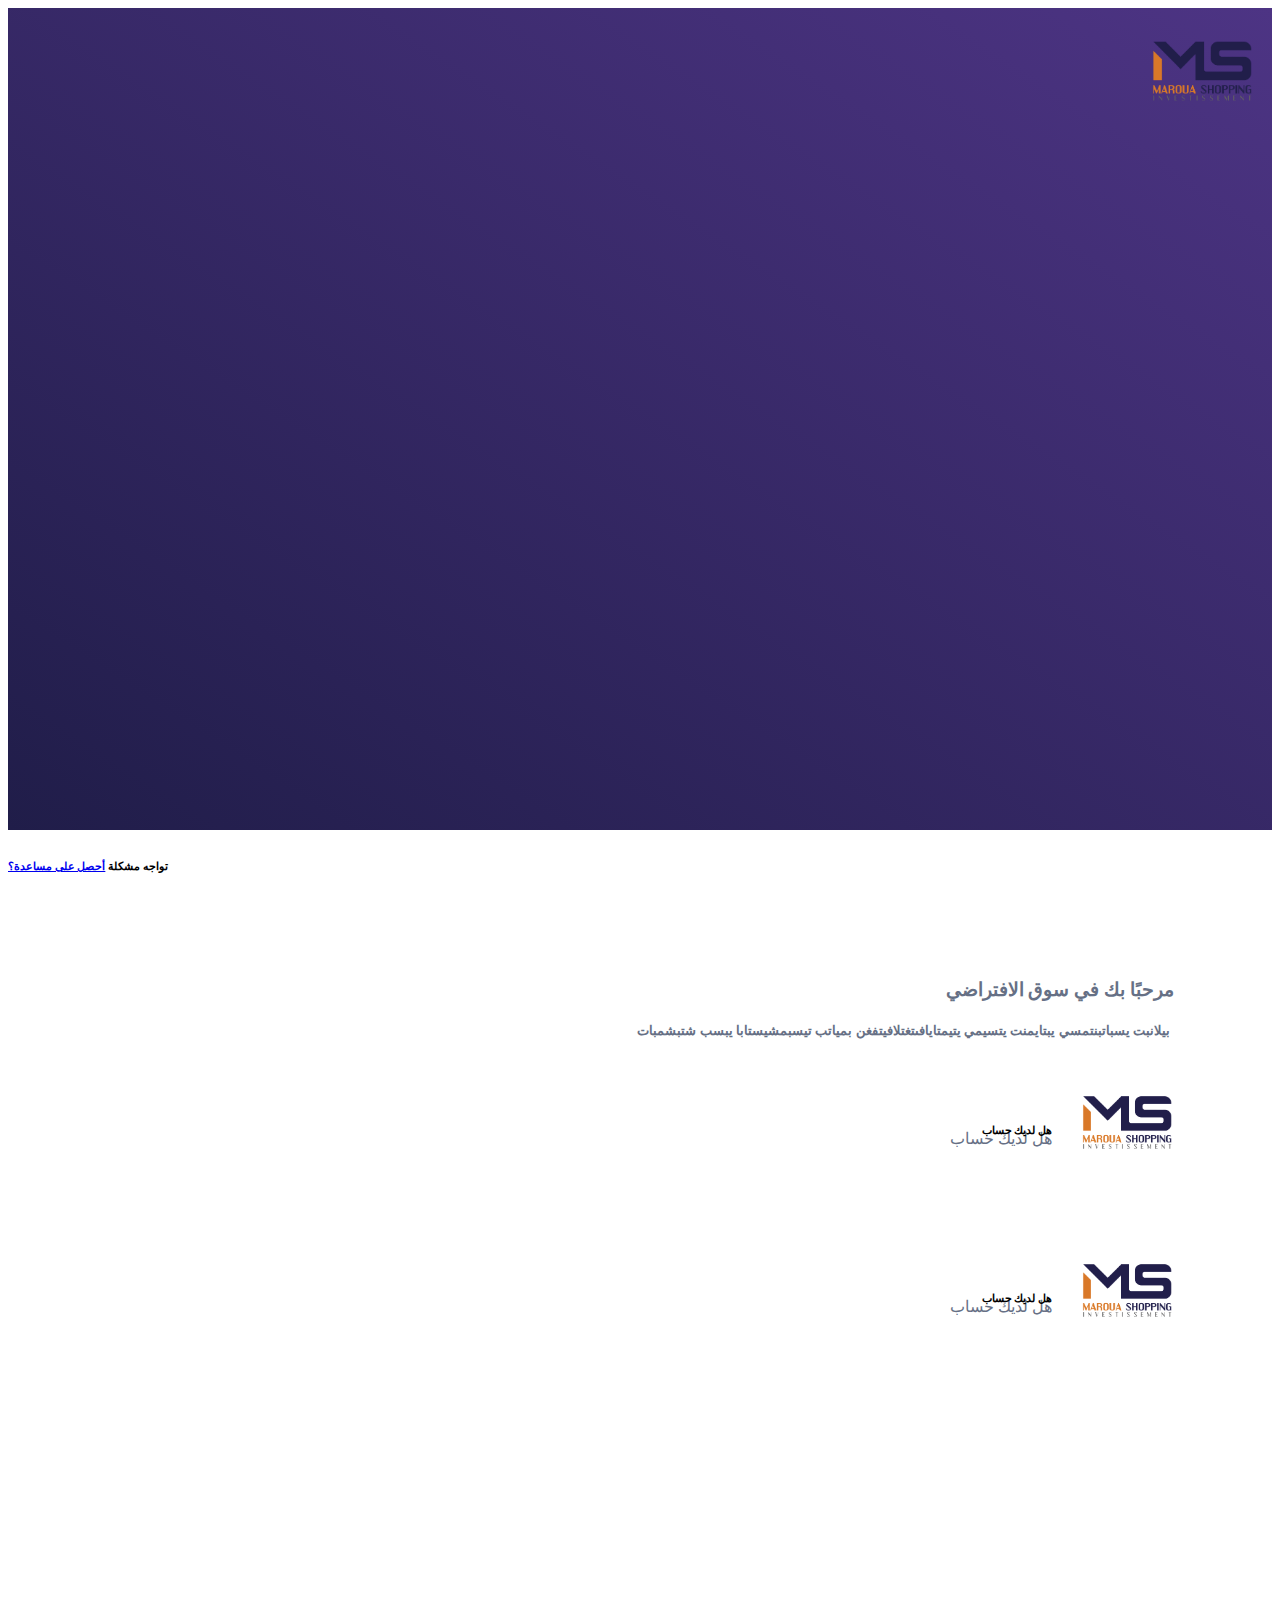
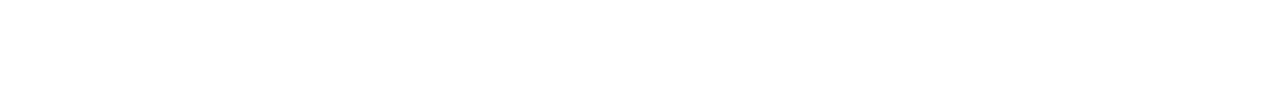
<file: auth-steps.html>
<!doctype html>
<html>
  <head>
    <meta charset="utf-8">
    <meta name="viewport" content="width=device-width, initial-scale=1">
    <title>Auth Steps</title>
    <link href="https://cdn.jsdelivr.net/npm/bootstrap@5.2.0-beta1/dist/css/bootstrap.min.css" rel="stylesheet" integrity="sha384-0evHe/X+R7YkIZDRvuzKMRqM+OrBnVFBL6DOitfPri4tjfHxaWutUpFmBp4vmVor" crossorigin="anonymous">
    <link rel="stylesheet" href="./public//style/css/style.css" />
    <link rel="stylesheet"  href="./public//style/css/authSteps.css" />
    <link rel="stylesheet" href="https://cdnjs.cloudflare.com/ajax/libs/font-awesome/6.1.1/css/all.min.css">
    
    <link rel="preconnect" href="https://fonts.googleapis.com">
    <link rel="preconnect" href="https://fonts.gstatic.com" crossorigin>
    <link href="https://fonts.googleapis.com/css2?family=Noto+Sans+Arabic&display=swap" rel="stylesheet">

  </head>
  <body>
    <div class="container" > 
      <div class="row">
        <!-- right-side -->
        <div class="col-12 col-sm-12 col-md-6 col-lg-6 col-xl-6 col-xxl-6 text-center right-side">
          <div class="header">
            <img src="./public/images/logo.png" alt="Ms-main-logo" width="100">
          </div>
        </div>
        <!-- left-side -->
        <div class="col-12 col-sm-12 col-md-6 col-lg-6 col-xl-6 col-xxl-6 text-left left-side" >
          <div class="header" dir="ltr">
            <h6>تواجه مشكلة <a href="#">أحصل على مساعدة؟</a></h6>
          </div>
          <div class="title">
            <h3>مرحبًا بك في سوق الافتراضي </h3> 
         </div>
        <div class="second-title">
          <h5>بيلانبت يسباتبنتمسي يبتايمنت يتسيمي يتيمتايافىتغتلافيتفغن بمياتب تيسبمشيستابا يبسب شتبشمبات</h5>
        </div>
        <!-- button -->
        <div class="btn shadow-lg p-3 shadow-lg-button" href="#"> 
          <div class="shadow-lg-img-arrow"><img src="./public/images/arrow.svg" alt="" width="30"></div>
          <div class="shadow-lg-img-but"> 
            <img src="./public/images/logo.png" alt="" width="90">
            <div class="shadow-lg-Text-but"><h6> هل لديك حساب </h6></div>
            <div class="shadow-lg-Text-but2"><h7> هل لديك حساب </h7></div>
          </div>
          </div>
        <div class="shadow-lg2">
          <div class="btn shadow-lg p-3 shadow-lg-button" href="#">
            <div class="shadow-lg-img-arrow2"><img src="./public/images/arrow.svg" alt="" width="30"></div>
            <div class="shadow-lg-img-but"> 
              <img src="./public/images/logo.png" alt="" width="90">
              <div class="shadow-lg-Text-but"><h6> هل لديك حساب </h6></div>
              <div class="shadow-lg-Text-but2"><h7> هل لديك حساب </h7></div>
            </div>
          </div>
         </div>
         </div>
      </div>
    </div>
    <script src="https://cdnjs.cloudflare.com/ajax/libs/jquery/3.6.0/jquery.min.js"></script>
    <script src="https://cdn.jsdelivr.net/npm/bootstrap@5.2.0-beta1/dist/js/bootstrap.bundle.min.js" integrity="sha384-pprn3073KE6tl6bjs2QrFaJGz5/SUsLqktiwsUTF55Jfv3qYSDhgCecCxMW52nD2" crossorigin="anonymous"></script>
    <script>
      $(".container > .row > .left-side > .shadow-lg2>.btn").hover(function() {
        $('.shadow-lg-img-arrow2').show()
      });
      $(".container > .row > .left-side > .shadow-lg2>.btn").on( "mouseleave", function() {
        $('.shadow-lg-img-arrow2').hide()
      } );

      $(".container > .row > .left-side > .shadow-lg").hover(function() {
        $('.shadow-lg-img-arrow').show()
      });
      $(".container > .row > .left-side > .shadow-lg").on( "mouseleave", function() {
        $('.shadow-lg-img-arrow').hide()
      } );

    </script>
  </body>
</html>
</file>
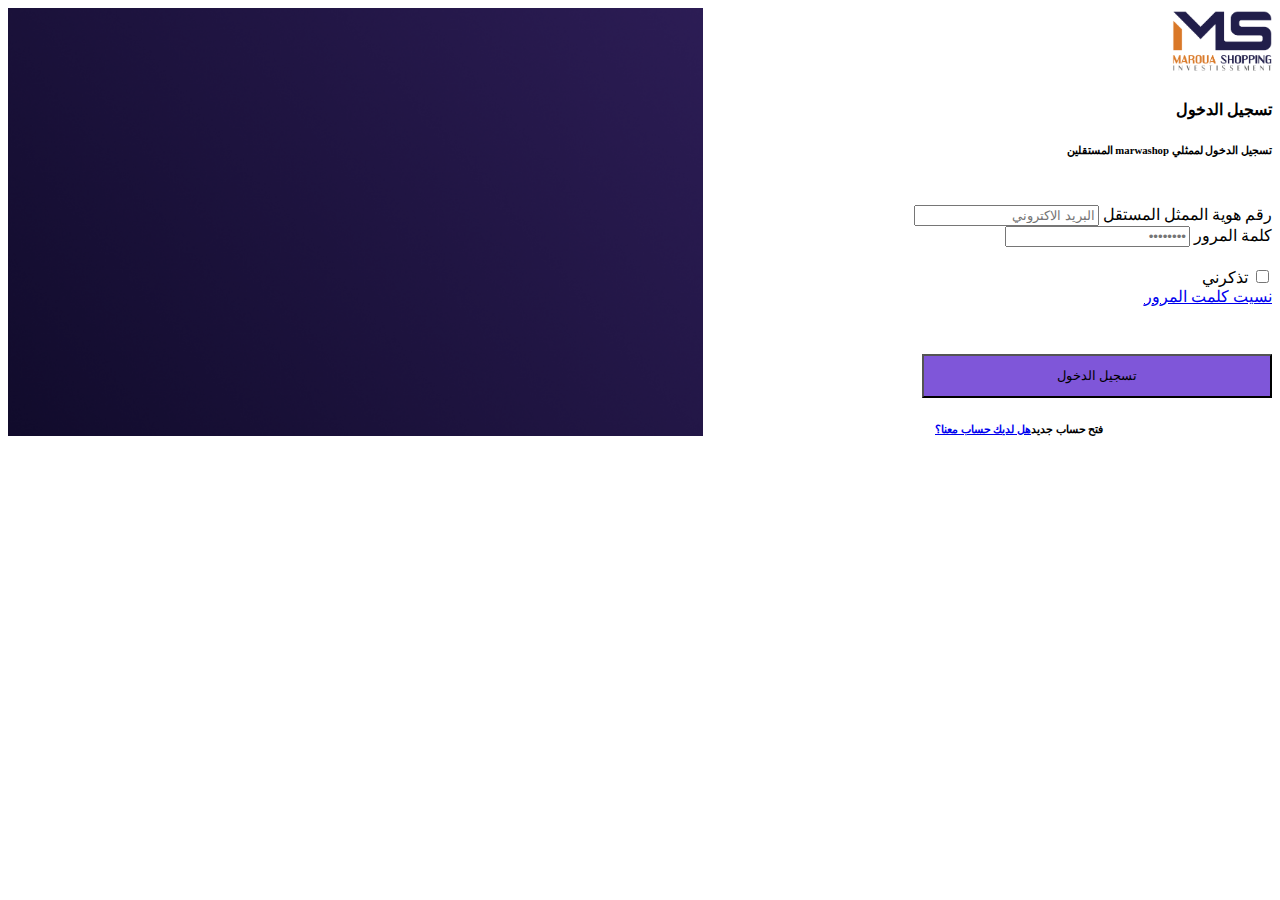
<file: Log in.html>
<!doctype html>
<html>
  <head>
    <meta charset="utf-8">
    <meta name="viewport" content="width=device-width, initial-scale=1">
    <title>Log in</title>
    <link href="https://cdn.jsdelivr.net/npm/bootstrap@5.2.0-beta1/dist/css/bootstrap.min.css" rel="stylesheet" integrity="sha384-0evHe/X+R7YkIZDRvuzKMRqM+OrBnVFBL6DOitfPri4tjfHxaWutUpFmBp4vmVor" crossorigin="anonymous">
    <link rel="stylesheet" href="./public//style/css/style.css" />
    <link rel="stylesheet"  href="./public//style/css/Log in.css" />
    <link rel="stylesheet" href="https://cdnjs.cloudflare.com/ajax/libs/font-awesome/6.1.1/css/all.min.css">
    
    <link rel="preconnect" href="https://fonts.googleapis.com">
    <link rel="preconnect" href="https://fonts.gstatic.com" crossorigin>
    <link href="https://fonts.googleapis.com/css2?family=Noto+Sans+Arabic&display=swap" rel="stylesheet">

  </head>
  <body lang="ar" dir="rtl">
   
    <section>
      <div class="container">
          <div class="row">
                 
              <div class="col-sm-6 offset-sm-6 p-5">
                      <a class="logo-login" href="index.html">
                          <img src="./public/images/logo.png" alt="Ms-main-logo" width="100">
                      </a>
                        <div class="title">
                              <h4>تسجيل الدخول</h4> 
                         </div>
                          <div class="second-title">
                            <h6>تسجيل الدخول لممثلي marwashop المستقلين</h6>
                         </div>
                   <!--  Form section -->
                  <form class="Forms">
                      <div class="mb-3">
                        <label for="exampleInputEmail1" class="form-label"> رقم هوية الممثل المستقل</label>
                        <input type="email" class="form-control"  id="exampleInputEmail1" aria-describedby="emailHelp" placeholder="البريد الاكتروني">
                      </div>
                      <div class="mb-3">
                        <label for="exampleInputPassword1" class="form-label">كلمة المرور</label>
                        <input type="password" class="form-control"  id="exampleInputPassword1" placeholder="••••••••">
                      </div>
                      <div class="d-flex align-items-center justify-content-between">
                        <div class="d-flex align-items-center"><input name="" type="checkbox" value="" /> <span class="pl-2 font-weight-bold">تذكرني</span></div>
                        <div class="forgot-password"><a href="#">نسيت كلمت المرور</a></div>
                      </div>
                      <button class="btn btn-primary">تسجيل الدخول</button>

                      <div class="forgot-Open-account" dir="ltr">
                        <h6>فتح حساب جديد<a href="#">هل لديك حساب معنا؟</a></h6>
                      </div>
                    </form>
              </div>
          </div>
      </div>
  </section>





    <script src="https://cdnjs.cloudflare.com/ajax/libs/jquery/3.6.0/jquery.min.js"></script>
    <script src="https://cdn.jsdelivr.net/npm/bootstrap@5.2.0-beta1/dist/js/bootstrap.bundle.min.js" integrity="sha384-pprn3073KE6tl6bjs2QrFaJGz5/SUsLqktiwsUTF55Jfv3qYSDhgCecCxMW52nD2" crossorigin="anonymous"></script>
  </body>
</html>
</file>
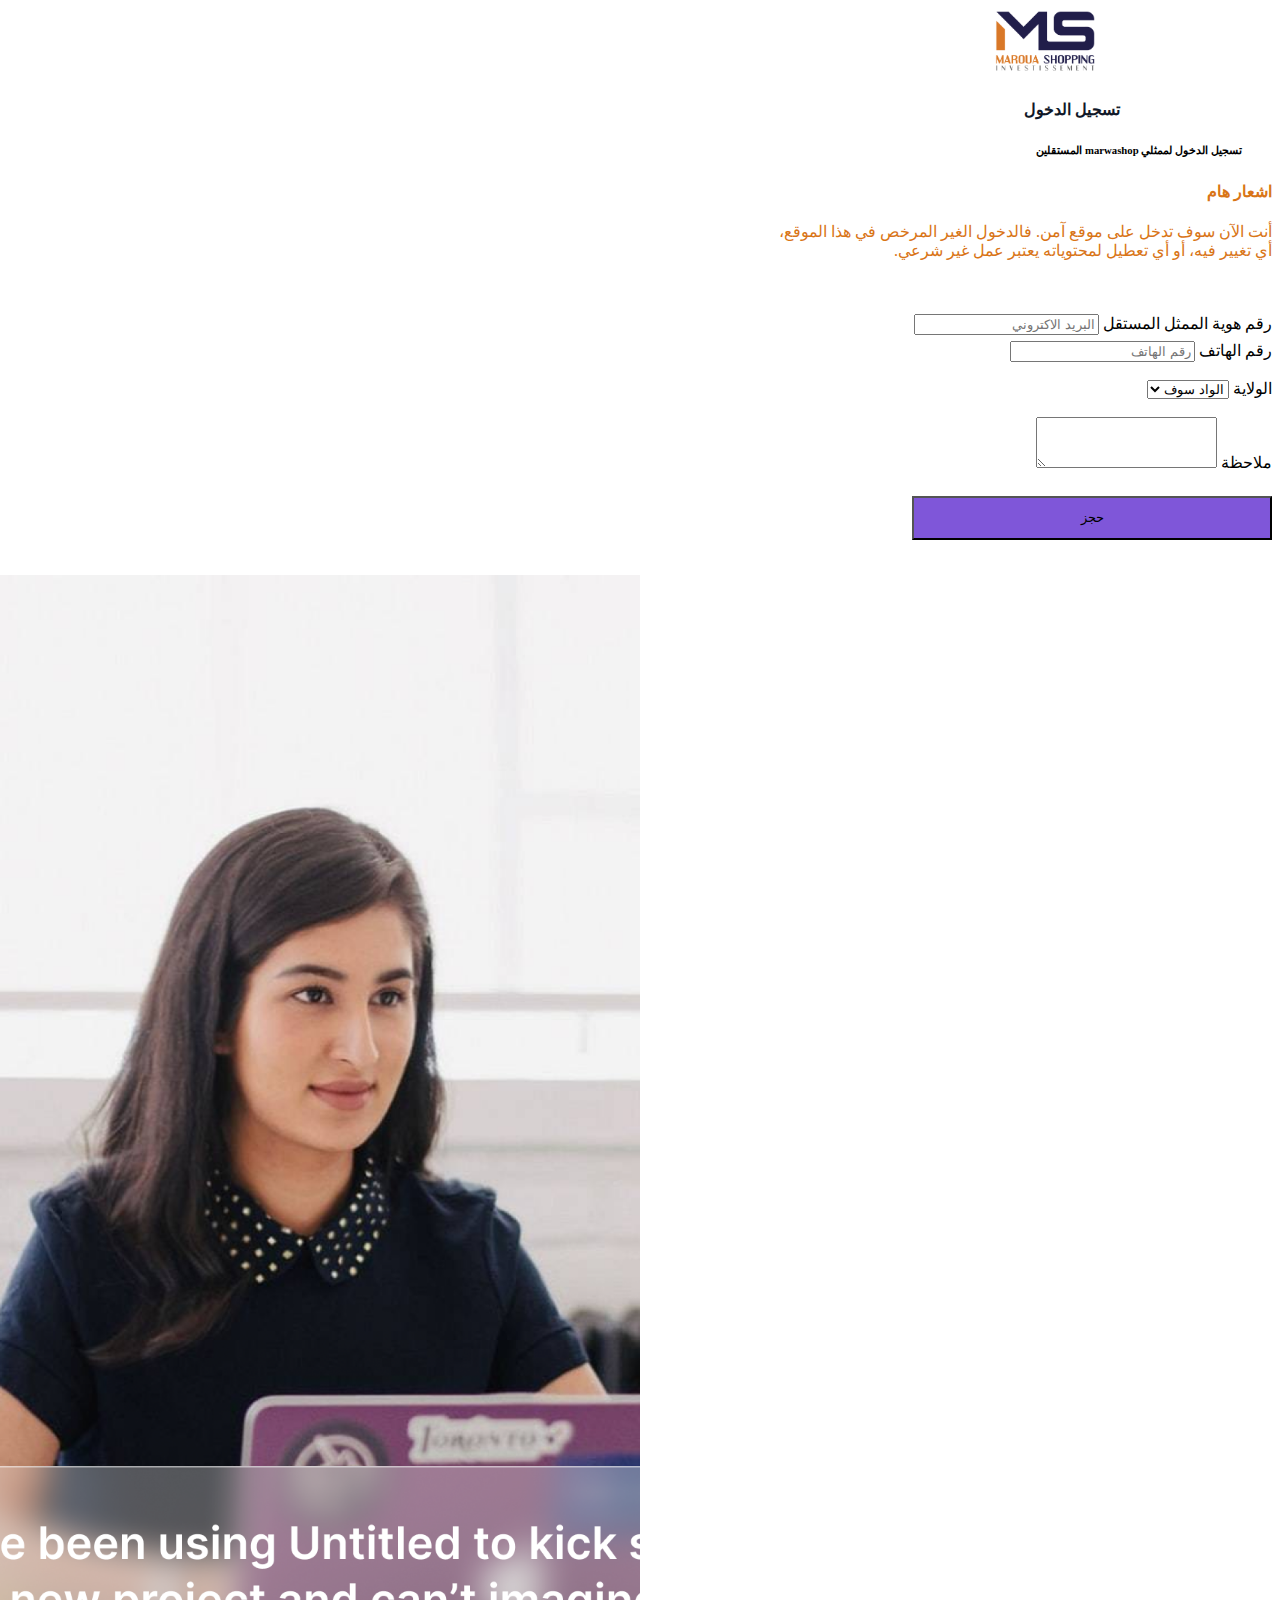
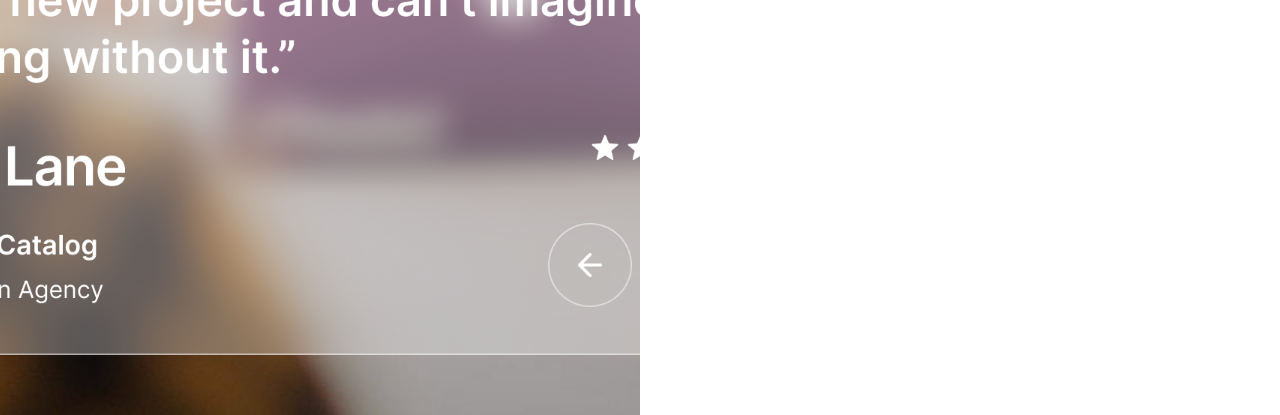
<file: login2.html>
<!doctype html>
<html>
  <head>
    <meta charset="utf-8">
    <meta name="viewport" content="width=device-width, initial-scale=1">
    <title>Log in</title>
    <link href="https://cdn.jsdelivr.net/npm/bootstrap@5.2.0-beta1/dist/css/bootstrap.min.css" rel="stylesheet" integrity="sha384-0evHe/X+R7YkIZDRvuzKMRqM+OrBnVFBL6DOitfPri4tjfHxaWutUpFmBp4vmVor" crossorigin="anonymous">
    <link rel="stylesheet" href="./public//style/css/style.css" />
    <link rel="stylesheet"  href="./public//style/css/login2.css" />
    <link rel="stylesheet" href="https://cdnjs.cloudflare.com/ajax/libs/font-awesome/6.1.1/css/all.min.css">
    
    <link rel="preconnect" href="https://fonts.googleapis.com">
    <link rel="preconnect" href="https://fonts.gstatic.com" crossorigin>
    <link href="https://fonts.googleapis.com/css2?family=Noto+Sans+Arabic&display=swap" rel="stylesheet">

  </head>
  <body lang="ar" dir="rtl">
    <section>
      <div class="container">
          <div class="row">     
              <div class="col-sm-6 offset-sm-6 p-5">
                      <div class="logo-login">
                          <img src="./public/images/logo.png" alt="Ms-main-logo" width="100">
                       </div>
                        <div class="title">
                              <h4>تسجيل الدخول</h4> 
                         </div>
                         <div class="second-title">
                            <h6>تسجيل الدخول لممثلي marwashop المستقلين</h6>
                         </div>
                        
                         <div class="alert alert-warning text-right" role="alert">
                            <h4 class="alert-heading">اشعار هام</h4>
                            <p>أنت الآن سوف تدخل على موقع آمن. فالدخول الغير المرخص في هذا 
                                الموقع، أي تغيير فيه، أو أي تعطيل لمحتوياته يعتبر عمل غير شرعي. </p>
                          </div>
                   <!--  Form section -->
                  <form class="Forms">
                      <div class="mb-3">
                        <label for="exampleInputEmail1" class="form-label"> رقم هوية الممثل المستقل</label>
                        <input type="email" class="form-control"  id="exampleInputEmail1" aria-describedby="emailHelp" placeholder="البريد الاكتروني">
                      </div>
                      <div class="mb-3">
                        <label for="exampleInputnumber" class="position-relative mt-3 form-input">رقم الهاتف</label>
                        <input type="number" class="form-control"  id="exampleInputnumber" placeholder="رقم الهاتف">
                      </div>
                      <div class="form-group">
                        <label  for="exampleFormControlSelect1">الولاية</label>
                        <select class="form-control" id="exampleFormControlSelect1">
                          <option>الواد سوف</option>
                          <option>2</option>
                          <option>3</option>
                          <option>4</option>
                          <option>5</option>
                        </select>
                      </div>
                      <div class="form-group">
                        <label for="exampleFormControlTextarea1">ملاحظة</label>
                        <textarea class="form-control" id="exampleFormControlTextarea1" rows="3"></textarea>
                      </div>
                      <button class="btn btn-primary">حجز</button>

                    </form>
              </div>
              <div class="col">

              </div>
          </div>
      </div>
  </section>
    <script src="https://cdnjs.cloudflare.com/ajax/libs/jquery/3.6.0/jquery.min.js"></script>
    <script src="https://cdn.jsdelivr.net/npm/bootstrap@5.2.0-beta1/dist/js/bootstrap.bundle.min.js" integrity="sha384-pprn3073KE6tl6bjs2QrFaJGz5/SUsLqktiwsUTF55Jfv3qYSDhgCecCxMW52nD2" crossorigin="anonymous"></script>
  </body>
</html>
</file>
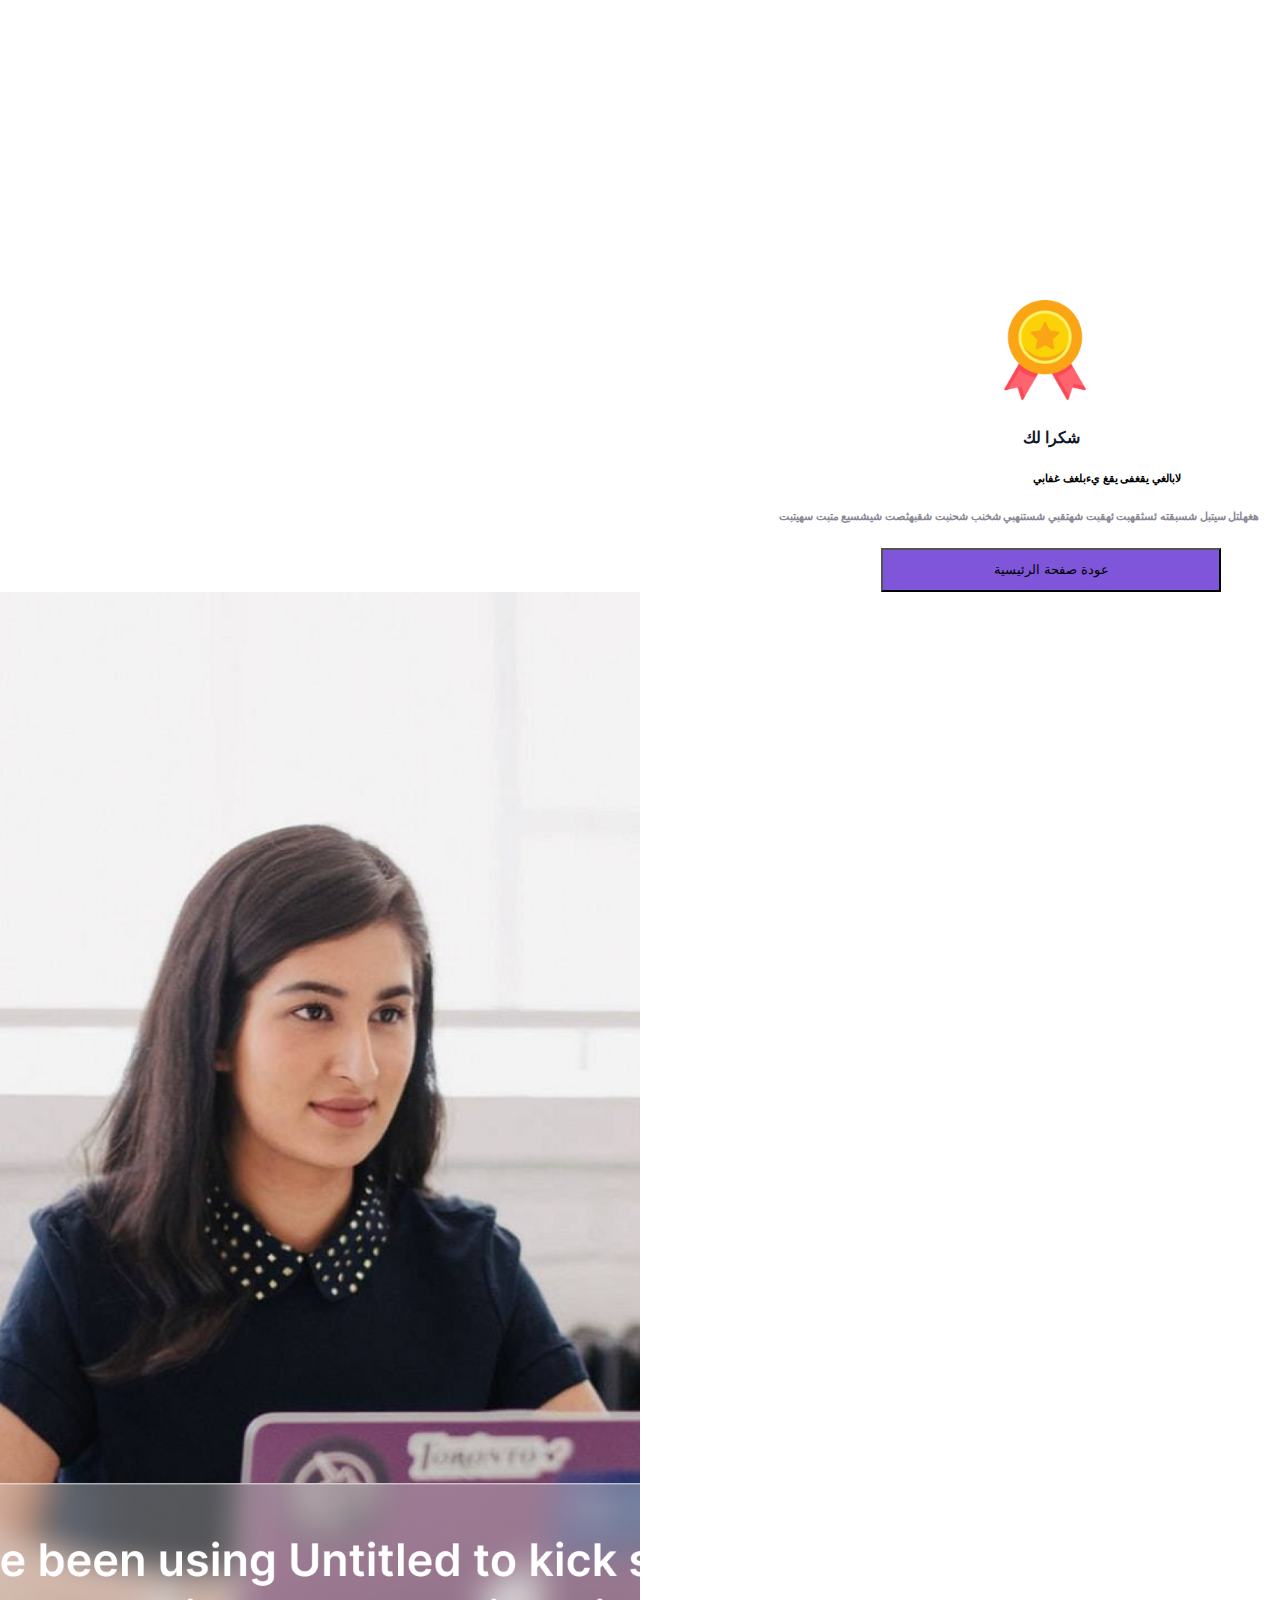
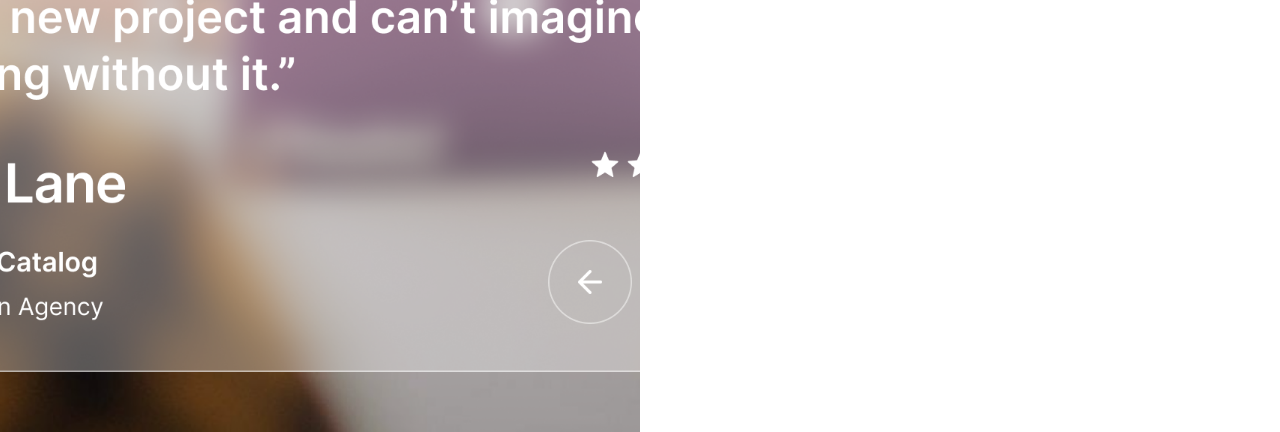
<file: sign up.html>
<!doctype html>
<html>
  <head>
    <meta charset="utf-8">
    <meta name="viewport" content="width=device-width, initial-scale=1">
    <title>Log in</title>
    <link href="https://cdn.jsdelivr.net/npm/bootstrap@5.2.0-beta1/dist/css/bootstrap.min.css" rel="stylesheet" integrity="sha384-0evHe/X+R7YkIZDRvuzKMRqM+OrBnVFBL6DOitfPri4tjfHxaWutUpFmBp4vmVor" crossorigin="anonymous">
    <link rel="stylesheet" href="./public//style/css/style.css" />
    <link rel="stylesheet"  href="./public//style/css/sign up.css" />
    <link rel="stylesheet" href="https://cdnjs.cloudflare.com/ajax/libs/font-awesome/6.1.1/css/all.min.css">
    
    <link rel="preconnect" href="https://fonts.googleapis.com">
    <link rel="preconnect" href="https://fonts.gstatic.com" crossorigin>
    <link href="https://fonts.googleapis.com/css2?family=Noto+Sans+Arabic&display=swap" rel="stylesheet">

  </head>
  <body lang="ar" dir="rtl">
    <section>
      <div class="container">
          <div class="row">     
              <div class="col-sm-6 offset-sm-6 p-5">
               <div class="logo-login">
                     <img src="./public/images/medal.png" alt="Ms-main-logo" width="100">
               </div>
                <div class="title">
                          <h4>شكرا لك </h4> 
                 </div>
                   <div class="second-title">
                          <h6>لابالغي يقغفى يقغ يءبلغف غفابي</h6>
                 </div>
                 <div class="third-title">
                    <h6>هغهلتل سيتبل شسبقته ئسثقهبت ئهقبت شهتقبي  شستنهبي شخنب شحنبت شقبهثصت شيشسيع متبت سهيتبت</h6>
           </div>        
              </div>
              <button class="btn btn-primary">عودة صفحة الرئيسية</button>
              <div class="col">
              </div>
          </div>
      </div>
  </section>
    <script src="https://cdnjs.cloudflare.com/ajax/libs/jquery/3.6.0/jquery.min.js"></script>
    <script src="https://cdn.jsdelivr.net/npm/bootstrap@5.2.0-beta1/dist/js/bootstrap.bundle.min.js" integrity="sha384-pprn3073KE6tl6bjs2QrFaJGz5/SUsLqktiwsUTF55Jfv3qYSDhgCecCxMW52nD2" crossorigin="anonymous"></script>
  </body>
</html>
</file>
<file: public/style/css/style.css>
:root {
    --main-color: #0d052f;
    --main-hover-color: #0d052f8c;
    --main-s-color: #2b1959;
    --main-orang: #e76521;
    --main-header:  #401D49;
    --main-whit:  #fff;
  }
.header .lang_header {
    box-sizing: border-box;
    position: absolute;
    height: 40px;
    left: 0%;
    right: 0%;
    top: 0px;
    background: var(--main-s-color);
    width: 100%;
    height: 25px;
}
.select-language {
    background: var(--main-s-color);
    border: none;
    padding: 0 1em;
    border-radius: 50px;
    outline: none;
    font-size: 14px;
    color: var(--main-whit);
    margin-top: -2.2em;
    height: 23px;
  }
.header {
    width: 100%;
    height: 500px !important;
}

.header  > .background_header {
    position: absolute;
    /*left: 0%;
    right: 0%;
    top: 90px;
    bottom: 0%;*/
    background: url(./../../images/backbround_header.jpg);
    background-size: 100%;
    height: 550px;
    max-height: 600px;
    width: 100%;
    background-repeat: no-repeat;
}
.header  > .background_header p{
    width: 100%;
    position: absolute;
    top: 38.01%;
    font-style: normal;
    font-weight: 700;
    font-size: 62px;
    line-height: 131px;
    /* identical to box height */
    
    align-items: center;
    color: var(--main-whit);
}

.header  > .background_header button{
    /* أجهزة كهرومنزلية */
    width: 150px;
    height: 41px;
    background-color:var(--main-header);
    color: var(--main-whit);
    font-weight: 400;
    margin-top: 330px;
}
.header > .nav > .navbar {
    width: 100%;
    direction: ltr;
    margin-top: 25px;
    background-color: var(--main-whit) !important;
    padding-left: 35px;
    padding-right: 35px;
}
.second-section {
    padding-top: 200px;
    padding-left: 50px;
    padding-right: 50px;
    padding-bottom: 70px;
}
.third-section {
    padding-left: 50px;
    padding-right: 50px;
}
.third-section > .second-title h1 {
    font-weight: 900;
}
.third-section > .container > .row > .col-12 > .products {
    background-image: url(./../../images/product_1.jpg);
}

/*/////////////////////////////////////////////////////////////////////////*/
.openNav{
    height: 34px;
    padding-top: 15px;  
}
.overlay {
    margin-top: px;
    height: 100%;
    width: 0;
    position: fixed;
    z-index: 1000;
    top: 0;
    left: 0;
    overflow-x: hidden;
    transition: 0.5s;
    background: rgba(32, 29, 73, 0.71);
    backdrop-filter: blur(40px);    
    border-radius: 8px;
  }
  
  .overlay-content {
    position: relative;
    top: 25%;
    width: 100%;
    /*text-align: center;*/
    margin-top: 30px;
    
  }
  .list-Nav{
    padding-right: 142px;
  }
  .info-Nav{
    padding-left: 142px;
    text-align: left;
  }
  .overlay a{
    padding: 8px;
    text-decoration: none;
    font-size: 36px;
    color: #FFFFFF;;
    display: block;
    transition: 0.3s;
    font-weight: 500;
    text-align: right;
  }
  .text-Nav{
    width: 562px;
    height: 149px;  
    font-family: 'Inter';
    font-style: normal;
    font-weight: 400;
    font-size: 24px;
    line-height: 26px;
    display: flex;
    align-items: center;  
    color: #FFFFFF;
  }
  .text-Nav-2{
    width: 98px;
    height: 28px;   
    font-family: 'Inter';
    font-style: normal;
    font-weight: 400;
    font-size: 24px;
    line-height: 26px;
    display: flex;
    align-items: center;   
    color: #FFFFFF;            
  }
  .icon-Nav{
    text-align:left;
    color: #FFFFFF;
    font-size: 24px;
  }
  
  .overlay a:hover, .overlay a:focus {
    color: #AF8BFF;;
  }
  
  .overlay .closebtn {
    position: absolute;
    top: 20px;
    right: 45px;
    font-size: 60px;
  }
  
  @media screen and (max-height: 450px) {
    .overlay a {font-size: 20px}
    .overlay .closebtn {
      font-size: 40px;
      top: 15px;
      right: 35px;
    }
  }
</file>
<file: public/style/css/authSteps.css>
.container {
    width: 100%;
    max-width: 100%;
    direction: rtl;
}
 /* background right-side */
.container > .row > .col-12.right-side {
    background-color: #201D49; 
    background-image: linear-gradient(to bottom left, #4D3484, #201D49);
    height: 822px;
}
.container > .row > .left-side > .header{
    margin-top: 30px;
}
 /* Supporting text */
.container > .row > .left-side > .title{
     margin-top:-400px;
     margin-left: 74.5px; 
     margin-right: 98.5px;
    color: #667085;
}
/* Supporting second-title */
.container > .row > .left-side > .second-title{
    margin-left: 78px; 
    margin-right: 102px;
    color: #667085;
}
/* background-shadow-button */
.shadow-lg-button:hover {
    background-color: #F5F1FF !important;
}
/* Supporting button*/
.shadow-lg-button {
    margin-left: 76px; 
    margin-right: 100px; 
    margin-top: 48px;
    height:120px;
    width: 480px;
}
.shadow-lg-button2 {
    margin-left: 76px; 
    margin-right: 100px; 
    margin-top: 48px;
    height:120px;
    width: 480px;
}  
/* Supporting img-but */
.shadow-lg-img-but{
    float: right;
    margin-top: 6px;
    margin-left: 500px;  
     
}
/* Supporting img-arrow */
.shadow-lg-img-arrow2{
    float: right;
    margin-top: 30px;
    margin-left: -600px;
    margin-right: 400px;  
    display: none;
}
.shadow-lg-img-arrow{
    float: right;
    margin-top: 30px;
    margin-left: -600px;
    margin-right: 400px; 
    display: none;  
}
/* Supporting Text-but */
.shadow-lg-Text-but{
    float: right;
    margin-top: -55px;
    margin-left: -150px; 
    margin-right: 120px;    
}
/* Supporting Text-but2 */
.shadow-lg-Text-but2{
    float: right;
    margin-top: -25px;
    margin-left: -150px; 
    margin-right: 120px;
    color: #667085;
}

.container > .row > .left-side > .header h6 a{
    font-weight: 900 !important;
}

.container > .row > .col-12.right-side > .header img {
    float: right;
    margin-top: 30px;
    margin-right: 20px;
}

.container > .row > .col-12.left-side {
    background: #FFFFFF;
    height: 822px;
}
@media only screen and (max-width: 900px) {
    .container {
      direction: ltr !important;
    }
}
</file>
<file: public/style/css/Log in.css>
section {
    background: linear-gradient(to right, transparent 55%, #fff 45%), url(./../../images/imagelogin.png) no-repeat center;
    background-size: cover;
}
.col-sm-6{
    width:40%;
}
.logo-login{
    margin-top: 20px;
}
.title{
    margin-top: 24px;
}
.second-title{
    margin-top: 12px;
}
.Forms{
    margin-top: 48px;
}
.forgot-password{
    color:#7F56D9;
}
.d-flex{
    margin-top: 20px;
}
.btn{
    margin-top: 48px;
    width: 350px;
    height: 44px;
    background-color: #7F56D9;
}
.forgot-Open-account{
    margin-top: 24px;
    text-align: center;
    margin-bottom: -20px;
}
</file>
<file: public/style/css/login2.css>
.col {
  /*background: linear-gradient(to right, transparent 50%, #fff 50%), url(./../../images/login.png) no-repeat center;
    background-size: cover;*/
    background-image: url(./../../images/login.png);
    min-height: 160%;
    background-position: center;
    background-size: cover;
    position: absolute;
    width: 50%;
    left: 0;
    

}
.col-sm-6{
    width:40%;
}
.text-center{
max-width: 40%;
margin-left: 523px;
margin-right: 30%;
margin-top: 107px;
}
.logo-login{
    margin-right: 35%;
}
.title{
    margin-top: 24px;
    margin-right:30%;
    color: #101828;
}
.second-title{
    margin-top: 12px;
    margin-right: 6%;
}
.alert{
    margin-top: 24px;
    text-align: right;
    color: #D97517;
}
.Forms{
    margin-top: 48px;
    text-align:right;
}
.position-relative{
    margin-bottom: 6px;
}
.form-control{
    margin-top: 6px;
}
.form-group{
    margin-top: 12px;
}
.btn{
    width: 360px;
    height: 44px;
    background: #7F56D9;
    margin-top: 24px;
    margin-bottom: 35px;
}
</file>
<file: public/style/css/sign up.css>
.col {
      background-image: url(./../../images/login.png);
      min-height: 160%;
      background-position: center;
      background-size: cover;
      position: absolute;
      width: 50%;
      left: 0;
  }
  .col-sm-6{
      width:40%;
  }
  .text-center{
  max-width: 40%;
  margin-left: 523px;
  margin-right: 30%;
  margin-top: 107px;
  }
  .logo-login{
      margin-top: 300px;
      margin-right: 35%;
      font-family: 'Roboto';
  }
  .title{
      margin-top: 24px;
      margin-right:38%;
      color: #101828;
    
  }
  .second-title{
      margin-top: 12px;
      margin-right: 18%;
      
  }
  .third-title{
    color: #8A8894;
    text-align: center;
  }
  .btn{
      width: 340px;
      height: 44px;
      background: #7F56D9;
      margin-top: px;
     margin-right: 4%; 
  }
</file>
